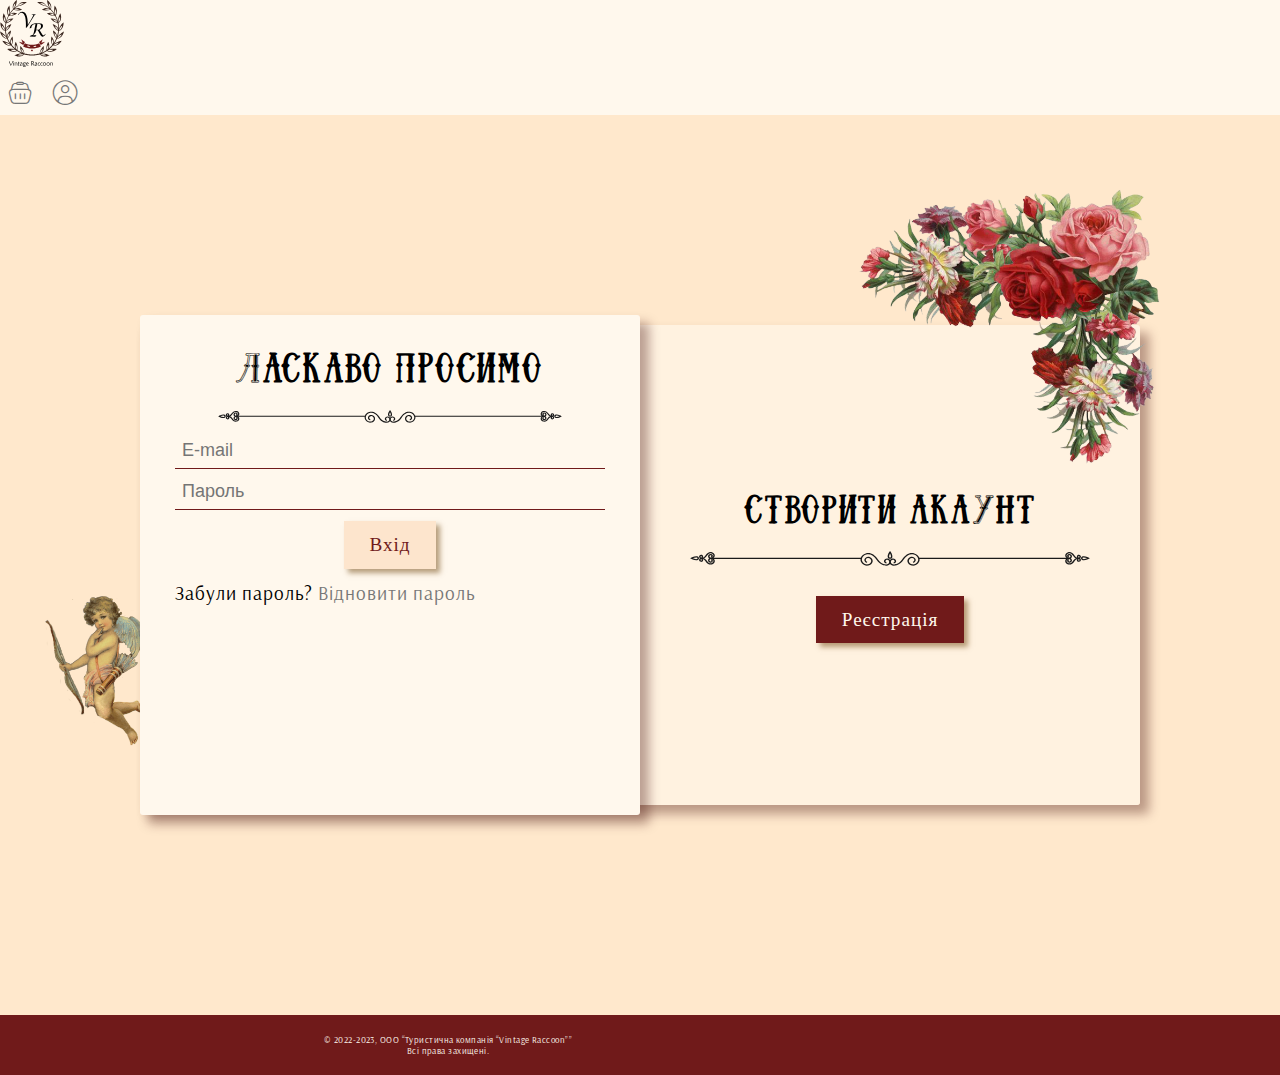
<file: login.html>
<!doctype html>
<html lang="en">
<head>
      <meta charset="utf-8">
      <meta name="viewport" content="width=device-width, initial-scale=1, shrink-to-fit=no">
      <link rel="preconnect" href="https://fonts.googleapis.com">
      <link rel="preconnect" href="https://fonts.gstatic.com" crossorigin>
      <link href="https://fonts.googleapis.com/css2?family=Arsenal&family=Old+Standard+TT:wght@700&display=swap" rel="stylesheet">
       <link href="https://cdn.jsdelivr.net/npm/bootstrap@5.0.2/dist/css/bootstrap.min.css" rel="stylesheet" integrity="sha384-EVSTQN3/azprG1Anm3QDgpJLIm9Nao0Yz1ztcQTwFspd3yD65VohhpuuCOmLASjC" crossorigin="anonymous">
      <link rel="stylesheet" href="css/styles.css">
      <link rel="stylesheet" href="css/images.css">
      <link rel="stylesheet" href="css/login.css">
      <link rel="stylesheet" href="css/iconsfont.css">
      <link rel="shortcut icon" href="favicon.ico" type="image/png">
      <style>
            @font-face {
                  font-family: Charming;
                  src: url(fonts/Charming.otf);
            }
            h1, h2 {
                  font-family: Charming;
            }
      </style>
      <title>Login | Register | Vintage Raccoon </title>
</head>
      <body>
      <header class="container d-flex justify-content-between">
            <a href="index.html"><img class="navbar-brand" src="images/logo.svg"></a>
            <div id="end">
                  <span class="display-block"><a href="cart.html"><i class="icon-cart"></i></a></span>
                  <span class="display-block"><a href="user.html#user"><i class="icon-user"></i></a></span>
            </div>
      </header>
      <section id="login" class="login-body">
            <img id="latin6" src="images/latin6.svg">
            <img id="latin7" src="images/latin7.svg">
            <img class="img-angel" alt="angel" src="images/angel.png">
            <img class="img-cage" src="images/birds_cage.png">
            <img class="img-ang-flwr" src="images/ang_flowers.png">
            <article class="form-container">
                  <div class="block">
                        <section class="block-item">
                              <h2 class="pt-3 block-item-title">Увiйти</h2>
                              <img class="lg-vensel" src="images/vensel.svg">
                              <button id="signin-button" class="login-button block-item-button signin-button">Вхід</button>
                        </section>
                        <section class="block-item">
                              <h2 class="pt-3 block-item-title">Створити акаунт</h2>
                              <img class="lg-vensel" src="images/vensel.svg">
                              <button id="signup-button" class="login-button block-item-button signup-button">Реєстрація</button>
                        </section>
                  </div>
                  <div class="form-box">
                        <form action="#" id="login-form">
                              <h2 class="form-name">Ласкаво просимо</h2>
                              <img class="lg-vensel" src="images/vensel.svg">
                              <input type="email" required placeholder="E-mail" class="login-input">
                              <input type="password" required placeholder="Пароль" class="login-input">
                              <button class="mt-3 login-button">Вхід</button>
                              <p>Забули пароль? <a class="forgot-password">Відновити пароль</a></p>
                        </form>

                        <form action="#" id="signup-form">
                              <h2 class="form-name">Ласкаво просимо</h2>
                              <img class="lg-vensel" src="images/vensel.svg">
                              <div>
                                    <input type="text" placeholder="Ім'я" class="login-input">
                                    <input type="text" placeholder="Прізвище" class="login-input">
                              </div>
                              <input type="text" required placeholder="Нікнейм*" class="login-input">
                              <div>
                                    <label class="login-label">Оберіть дату народження*:</label>
                                    <input type="date" id="start" name="trip-start"
                                           value="2000-01-01"
                                           min="1900-021-01" max="2009-01-01">
                              </div>
                              <label class="login-label">Оберіть стать*:</label>
                              <div class="d-flex radio-btns">
                                    <div>
                                          <input type="radio">
                                          <label class="login-radio">Не вказувати</label>
                                    </div>
                                    <div>
                                          <input type="radio">
                                          <label class="login-radio">Жіноча</label>
                                    </div>
                                    <div>
                                          <input type="radio">
                                          <label class="login-radio">Чоловіча</label>
                                    </div>
                              </div>
                              <input type="email" placeholder="E-mail*" class="login-input">
                              <input type="password" placeholder="Пароль*" class="login-input">
                              <button class="mt-3 login-button">Зареєструватись</button>
                        </form>
                  </div>
            </article>
      </section>

      <footer class="index-footer login-footer">
            <div class="container">
                  <p class="footer-text">© 2022-2023, ООО “Туристична компанія “Vintage Raccoon””<br>Всі права захищені.</p>
            </div>
      </footer>

      <script src="js/gallery.js"></script>
      <script src="https://cdn.jsdelivr.net/npm/bootstrap@5.0.2/dist/js/bootstrap.bundle.min.js" integrity="sha384-MrcW6ZMFYlzcLA8Nl+NtUVF0sA7MsXsP1UyJoMp4YLEuNSfAP+JcXn/tWtIaxVXM" crossorigin="anonymous"></script>
</body>
</html>
</file>
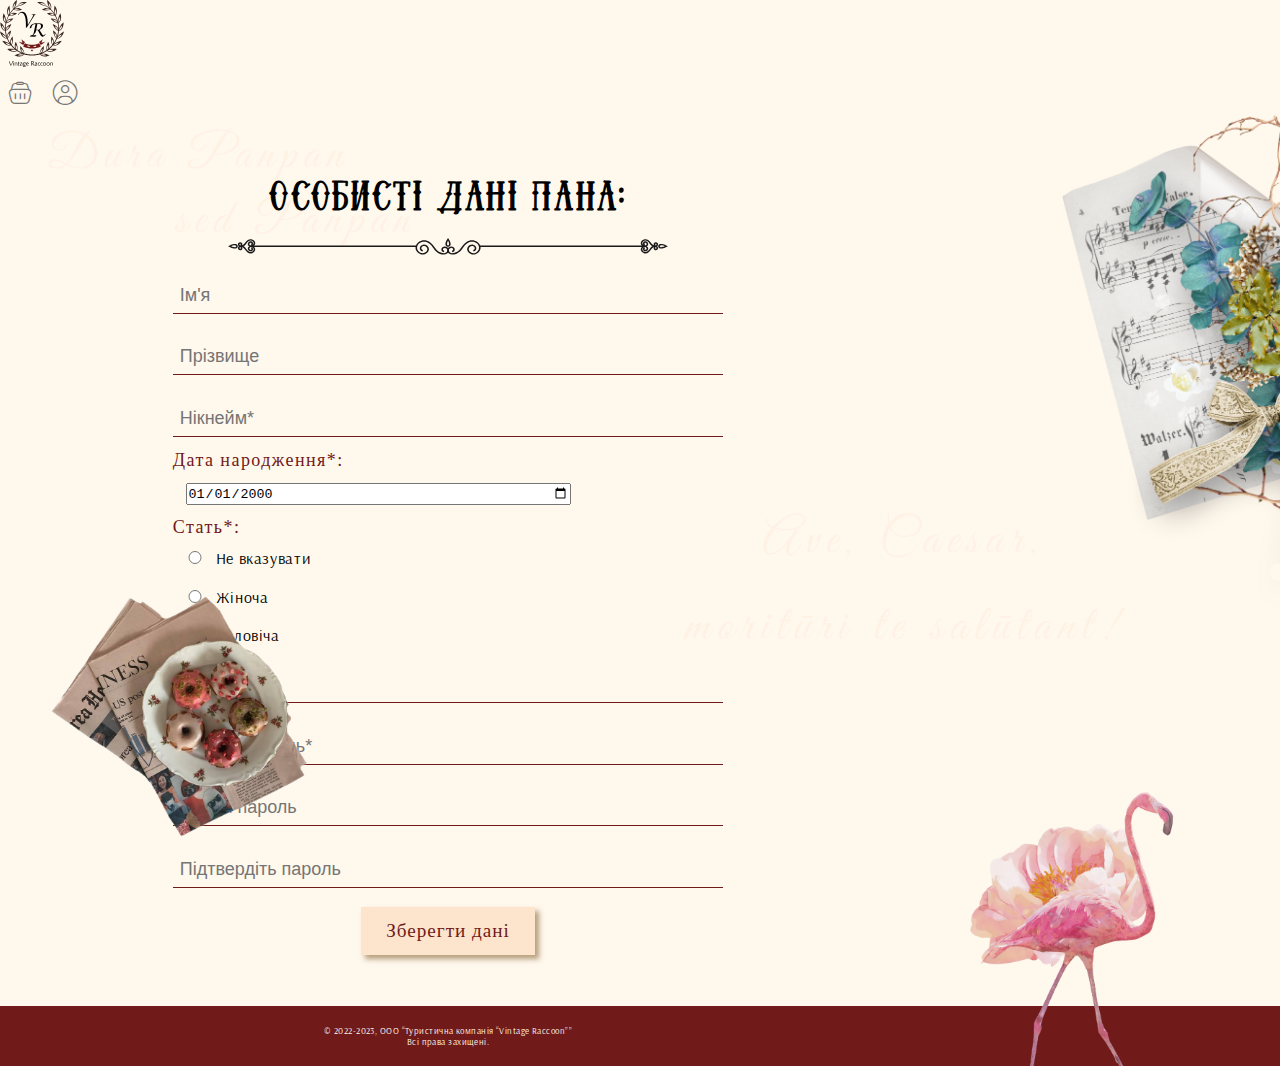
<file: user.html>
<!doctype html>
<html lang="en">
<head>
    <meta charset="utf-8">
    <meta name="viewport" content="width=device-width, initial-scale=1, shrink-to-fit=no">
    <link rel="preconnect" href="https://fonts.googleapis.com">
    <link rel="preconnect" href="https://fonts.gstatic.com" crossorigin>
    <link href="https://fonts.googleapis.com/css2?family=Arsenal&family=Old+Standard+TT:wght@700&display=swap" rel="stylesheet">
    <link href="https://cdn.jsdelivr.net/npm/bootstrap@5.0.2/dist/css/bootstrap.min.css" rel="stylesheet" integrity="sha384-EVSTQN3/azprG1Anm3QDgpJLIm9Nao0Yz1ztcQTwFspd3yD65VohhpuuCOmLASjC" crossorigin="anonymous">
    <link rel="stylesheet" href="css/styles.css">
    <link rel="stylesheet" href="css/images.css">
    <link rel="stylesheet" href="css/login.css">
    <link rel="stylesheet" href="css/iconsfont.css">
    <link rel="shortcut icon" href="favicon.ico" type="image/png">
    <style>
        @font-face {
            font-family: Charming;
            src: url(fonts/Charming.otf);
        }
        h1, h2 {
            font-family: Charming;
        }
    </style>
    <title>User | Vintage Raccoon </title>
</head>
<body>
<header class="container d-flex justify-content-between">
    <a href="index.html"><img class="navbar-brand" src="images/logo.svg"></a>
    <div id="end">
        <span class="display-block"><a href="cart.html"><i class="icon-cart"></i></a></span>
        <span class="display-block"><a href="user.html#user"><i class="icon-user"></i></a></span>
    </div>
</header>
<section id="user" class="container">
    <img id="latin6" src="images/latin2.svg">
    <img id="latin7" src="images/latin4.svg">
    <img class="img-donuts" src="images/donuts.png">
    <img class="img-notes" src="images/notes.png">

    <article class="user-form">
        <div class="user-data">
            <form action="#">
                <h2 class="form-name">Особистi данi пана:</h2>
                <img class="lg-vensel" src="images/vensel.svg">
                <div>
                    <input type="text" placeholder="Ім'я" class="login-input">
                    <input type="text" placeholder="Прізвище" class="login-input">
                </div>
                <input type="text" placeholder="Нікнейм*" class="login-input">
                <div>
                    <label class="login-label">Дата народження*:</label>
                    <input type="date" id="start" name="trip-start"
                           value="2000-01-01"
                           min="1900-021-01" max="2009-01-01">
                </div>
                <label class="login-label">Стать*:</label>
                <div class="d-flex radio-btns">
                    <div>
                        <input type="radio">
                        <label class="login-radio">Не вказувати</label>
                    </div>
                    <div>
                        <input type="radio">
                        <label class="login-radio">Жіноча</label>
                    </div>
                    <div>
                        <input type="radio">
                        <label class="login-radio">Чоловіча</label>
                    </div>
                </div>
                <input type="email" placeholder="E-mail*" class="login-input">
                <input type="password" placeholder="Старий пароль*" class="login-input">
                <input type="password" placeholder="Новий пароль" class="login-input">
                <input type="password" placeholder="Підтвердіть пароль" class="login-input">
                <button class="mt-3 login-button">Зберегти дані</button>
            </form>
        </div>
    </article>
</section>

<footer class="index-footer login-footer">
    <img class="img-flamingo" alt="flamingo" src="images/flamingo.png">
    <div class="container">
        <p class="footer-text">© 2022-2023, ООО “Туристична компанія “Vintage Raccoon””<br>Всі права захищені.</p>
    </div>
</footer>

<script src="js/gallery.js"></script>
<script src="https://cdn.jsdelivr.net/npm/bootstrap@5.0.2/dist/js/bootstrap.bundle.min.js" integrity="sha384-MrcW6ZMFYlzcLA8Nl+NtUVF0sA7MsXsP1UyJoMp4YLEuNSfAP+JcXn/tWtIaxVXM" crossorigin="anonymous"></script>
</body>
</html>
</file>
<file: css/styles.css>
* {
    margin: 0;
    padding: 0;
}
a {
    text-decoration: none;
    color: #777;
}
h5 a, h5 a:hover {
    text-decoration: none;
    color: #701A1A;
} 

html,
body {
    height: 100%;
}

body{
    display: block;
    background-color: #FFF8ED;
    font-size: 16px;
}

.container {
    width: 70%;
}
.navbar-brand {
    vertical-align: center;
    display: inline-block;
    width: 5vw;
}
nav .navbar-brand {
    margin: 0.5vw 23vw 0 0;
}
#end {
    margin: auto 0;
}
#menu {
    left: 0;
}
.menu-item, .menu-item:focus {
    font-family: 'Old Standard TT', serif;
    letter-spacing: 0.08em;
    font-size: 1.3vw;
    color: #777;
    margin: 1vw 0 1vw 2vw;
}
.menu-item:hover {
    color: black;
}
#header-span {
    color: #701A1A;
}
.vensel {
    display: block;
    margin: 2.8vw auto;
    height: 100%;
    width: 25vw;
}
h1, h2 {
    letter-spacing: 0.08em;
    text-align: center;
    margin-bottom: 10px;
}
h1 {
    font-size: 3.5vw;
}
h2{
    margin-top: 2vw;
    font-size: 2.5vw;
}
h3 {
    font-size: 1.8vw;
    font-family: 'Old Standard TT', serif;
    color: #701A1A;
    letter-spacing: 0.1em;
    margin-bottom: 1.5vw;
}
h5, h6 {
    font-family: 'Arsenal', sans-serif;
    font-size: 1.1vw;
    letter-spacing: 0.05em;
}
h6 {
    padding: 0.15vw 0 0 1vw;
    visibility: hidden;
}

h5 {
    text-align: center;
    display: block;
    margin: auto;
}
h4 {
    max-width: 180px;
    font-family: 'Old Standard TT', serif;
    letter-spacing: 0.05em;
    font-size: 1.3vw;
    padding: 1vw 0 0 1vw;
}
.h4-title {
    visibility: hidden;
}
p {
    font-size: 1.1vw;
    font-family: 'Arsenal', sans-serif;
    letter-spacing: 0.05em;
}
.text-end {
    text-align: right;
}
.login {
    width: 70vw;
}
.login-button {
    text-decoration: none;
    display: block;
    margin: 0.5vw auto 1vw auto;
    text-align: center;
}
header .login-button {
    width: 20%;
}
.login-button:hover {
    color: #701A1A;
}
button, .login-button {
    font-family: 'Old Standard TT', serif;
    letter-spacing: 0.05em;
    color: #701A1A;
    background: #fde5cd;
    font-size: 1.1vw;
    padding: 1vw 2vw;
}

header, #pros, #tours, #contacts {
    position: relative;
}
.list-image {
    margin: 0 2.5vw;
    width: 10vw;
    height: 100%;
}
.index-card {
    align-items: center;
    height: 13vw;
    margin: 0 1vw;
}
.index-card-img {
    height: 100%;
    width: 100%;
}
.index-card:hover, button:hover, .login-button:hover {
    transform: translateY(-0.2vw);
    transition: 0.2s ease-in-out;
}
.intro {
    width: 100%;
    height: 100%;
    position: absolute;
    box-sizing: border-box;
    padding: 1vw 0 0 1vw;
    color: #FFF8ED;
}
.intro:hover {
    background: rgba(27, 27, 27, .7);
}
.intro:hover h6, .intro:hover .h4-title, .index-card, .intro, .index-card-img {
    visibility: visible;
}
.index-card, .intro, .index-card-img {
    border-radius: 0.2vw 0.2vw 0 0;
    transition: 0.3s ease-in-out;
}
.index-card, button, .login-button {
    box-shadow: 0.3vw 0.3vw 0.4vw rgba(110, 68, 11, 0.5);
    transition: 0.2s ease-in-out;
}
.button {
    width: 101%;
}
.icons-button, button, button:focus, .login-button, #menu-button {
    border: none;
    outline: none;
}
.index-card:hover button, #form-button:hover, .login-button:hover, #menu-button:hover, #menu-button:active {
    background: #FFD6A5;
    transition: 0.2s ease-in-out;
}
.icons, .icons:hover {
    box-shadow: none;
    color: #701A1A;
    background: rgba(255, 248, 237, 0);
    position: relative;
    margin: 0 auto;
    display: block;
}
.icons:hover {
    transform: scale(1.05);
    transition: 0.2s;
}
#signpost {
    margin-top: 70px;
}
.contacts {
    display: block;
    margin-top: 5vw;
}
.form-name {
    text-align: center;
    margin-top: 2.5vw;
}
.form-label {
    font-family: 'Old Standard TT', serif;
    font-size: 1.2vw;
    color: #701A1A;
    letter-spacing: 0.04em;
}
.feedback-form {
    display: block;
    margin: 0 auto;
}
#formTour, #formTour:disabled, .feedback-form, .form-input:focus, .form-input, textarea {
    font-family: 'Arsenal', sans-serif;
    letter-spacing: 0.04em;
    position: relative;
    display: block;
    min-width: 120px;
    width: 75vw;
    max-width: 400px;
    margin-bottom: 0.6vw;
}
textarea {
    height: 100px;
}
#formTour {
    font-size: 1vw;
}
.form-input {
    border-radius: 0.2vw;
    color: #545454;
    font-size: 1vw;
    padding: 0.4vw 0.3vw 0.5vw 0.7vw;
    border: 1px solid #cecece;
    outline: none;
}
#form-button {
    display: block;
    margin: 2vw auto 2.5vw auto;
    min-width: 120px;
    width: 75vw;
    padding: 0.8vw 0;
    max-width: 400px;
}
.index-footer {
     text-align: center;
     color: #FFF8ED;
     background: #701A1A;
     position: relative;
     width: 100%;
 }
#footer {
    left: 0;
    bottom: 0;
    z-index: -1;
}
.footer-text {
    font-size: 0.7vw;
    padding: 1.5vw;
}





@media (max-width: 1300px) {
    p {
        font-size: 1.5vw;
    }
    h4 {
        font-size: 1.4vw;
    }
    h6 {
        font-size: 1.1vw;
    }
    .intro {
        padding: 0.5vw 0 0 0.2vw;
    }
    .form-label {
        font-size: 1.8vw;
    }
    .form-input, select, #formTour:disabled {
        font-size: 1.5vw;
    }
    option, select:disabled, select::selection {
        font-size: 2.2vw;
        padding: 0.3vw 0 0.3vw 0.2vw;
    }
    .form-name {
        font-size: 2.6vw;
    }
    h5 {
        font-size: 1.8vw;
    }
    button, .login-button, #form-button {
        font-size: 1.5vw;
    }
    #formTour {
        font-size: 1.5vw;
    }
}
@media (max-width: 992px) {
	.menu-item {
        font-size: 2vw;
    }
}


@media (max-width: 900px) {
    p {
        font-size: 1.9vw;
    }
    h1 {
        font-size: 4.2vw;
    }
    h2 {
        font-size: 3.4vw;
    }
    .feedback-form {
        width: 60vw;
    }
    h3 {
        font-size: 2.1vw;
    }
    h4 {
        font-size: 3.5vw;
        max-width: 80%;
        margin-bottom: 3vw;
    }
    h6 {
        font-size: 2.8vw;
    }
    .intro {
        vertical-align: center;
        justify-content: center;
        padding: 2.5vw 0 0 2.5vw;
    }
    #signpost {
        margin-top: 0;
    }
    .button {
        font-size: 2.5vw;
    }
    .login-button {
        padding: 1vw 2vw;
    }
    .cards {
        margin: 0 auto;
        flex-direction: column;
        width: 50vw;
    }
    .index-card, .index-card-img, .intro {
        height: 30vw;
    }
    .button {
        padding: 1vw 0;
    }
    .index-card-img {
        height: 100%;
    }
    .index-card {
        margin-bottom: 12vw;
    }
    .index-card button {
        width: 100.5%;
        padding: 1.8vw 0;
    }
    #formTour, .feedback-form, input, textarea, #form-button {
        width: 50vw;
    }
    textarea {
        height: 10vw;
    }
    .footer-text {
        font-size: 1vw;
    }

}



@media (max-width: 800px) {
    .login {
        margin: 0 auto;
        display: flex;
        flex-direction: column;
        width: 50%;
    }
    header .login-button {
        display: block;
        font-size: 2.5vw;
        width: 100%;
    }
    .menu-item {
        font-size: 2.3vw;
    }

}


@media (max-width: 770px) {
    h3 {
        font-size: 3vw;
    }
    p {
        font-size: 2.2vw;
    }
    .list-image {
        width: 18vw;
    }

    .pros {
        margin: 0 auto;
        flex-direction: column;
        width: 100%;
    }
    .button {
        z-index: 1;
        padding: 2vw 0;
    }
    .index-card-img:hover {
        z-index: -1;
    }
    .intro, .button {
        height: 100%;
        margin: 0;
    }
    .index-card {
        height: 100%;
        margin-bottom: 3vw;
    }
    .pros h3, .pros p {
        align-items: center;
        text-align: center;
    }
    .list-image {
        display: block;
        margin: 0 auto;
        padding: 0;
        height: 100%;
    }
    .l-img-2 {
        order: 1;
    }
    .pros-item-2 {
        order: 2;
    }
    .l-img-4 {
        order: 3;
    }
    .pros-item-4 {
        order: 4;
    }
    .contacts {
        width: 20vw;
    }
    .contacts div {
        justify-content: right;
        width: 50vw;
        margin-left: 100%;
        margin-bottom: 1vw;
    }
    .contacts {
        display: flex;
        flex-direction: column;
        justify-content: center;
        align-items: center;
    }
    .contact-icon {
        margin: auto auto;
    }
    .contacts p {
        text-align: left;
        font-size: 2.2vw;
        width: 20vw;
    }
    .contacts span {
        font-size: 3vw;
    }
    [class^="icon-"]  {
        margin-right: 0;
    }
}


@media (max-width: 500px) {
    p {
        font-size: 2.5vw;
    }
    h1 {
        font-size: 4.4vw;
    }
    h2 {
        font-size: 3.6vw;
    }
    .feedback-form, .form-input:focus {
        max-width: 60vw;
        width: 60vw;
    }
    h3 {
        font-size: 3vw;
    }
    h4 {
        font-size: 3.5vw;
        max-width: 80%;
        margin-bottom: 3vw;
    }
    h5 {
        font-size: 2.2vw;
    }
    h6 {
        font-size: 2.6vw;
    }
    .list-image {
        width: 20vw;
    }
    .intro {
        padding: 2.5vw 0 0 2.5vw;
    }
    .form-label {
        font-size: 2.7vw;
    }
    #formTour, option, .form-input, textarea {
        border-radius: 2px;
        padding: 0.2vw 0 0.2vw 0.8vw;
        font-size: 3.3vw;
    }
    .form-label, #form-button {
        font-size: 3.3vw;
    }
    .feedback-form {
        justify-content: center
    }
    textarea {
        height: 20vw;
    }
    #form-button  {
        margin-left: 0;
    }
}


@media (max-width: 450px) {
    p {
        margin-bottom: 1vw;
    }
}
</file>
<file: css/images.css>
[class^="img-"], [class^="latin"] {
    display: block;
    position: absolute;
}
[class^="latin"] {
    z-index: -1;
}
.header-image {
    display: block;
    margin: 15px auto 15px auto;
    width: 33vw;
}

.img-flower {
    width: 5.5vw;
    top: 23vw;
    right: 29vw;
}
.img-card {
    width: 19vw;
    top: 13.5vw;
    left: 0;
}
.latin1 {
    width: 56vw;
    top: 9.5vw;
    left: 1vw;
}
.img-angel {
    width: 13vw;
    top: 1vw;
    left: 21.5vw;
}
.img-round-print {
    height: 10vw;
    width: 10vw;
    top: 15vw;
    right: 8vw;
}

.latin2 {
    z-index: -1;
    width: 47vw;
    top: 2vw;
    right: 0;
}
.img-pink-flowers {
    width: 21vw;
    top: 42vw;
    left: 62vw;
}
.latin3 {
    z-index: -1;
    width: 55vw;
    bottom: 16vw;
    left: 0;
}
.img-girl {
    width: 20vw;
    top: 23vw;
    left: 3vw;
}
.img-round-logo {
    width: 10vw;
    bottom: 10vw;
    left: 23vw;
}

.latin4 {
    width: 55vw;
    top: 3vw;
    left: 40vw;
}
.img-butterfly {
    width: 9vw;
    top: 2vw;
    left: 83vw;
}
.img-gramophone {
    width: 13vw;
    top: 5vw;
    left: 1vw;
}

.latin5 {
    width: 40vw;
    top: 35vw;
    left: 50vw;
}
.img-camera {
    width: 13vw;
    rotate: 10deg;
    top: 17vw;
    left: 80vw;
}
.img-plants {
    width: 25vw;
    bottom: 0;
    left: 0;
}
.img-marks {
    width: 6vw;
    top: 8vw;
    left: 70vw;
}
.img-paris {
    width: 12vw;
    top: 1vw;
    left: 3vw;
}
.img-paris-postcard {
    opacity: 0.9;
    width: 20vw;
    top: 18vw;
    left: 8vw;
}
.img-car {
    width: 35vw;
    left: 58vw;
    bottom: 3vw;
}

#latin6 {
    z-index: -1;
    position: absolute;
    width: 30vw;
    top: 10vw;
    left: 2vw;
}
#latin7 {
    z-index: -1;
    position: absolute;
    width: 35vw;
    top: 40vw;
    left: 53vw;
}
.img-ang-flwr, .img-cage {
    z-index: 11;
    transition: 0.3s ease-in-out;
}
.img-ang-flwr {
    width: 25vw;
    top: 2%;
    left: 64%;
}
.img-cage {
    width: 11vw;
    top: 30vw;
    left: 13vw;
}
.login-body .img-angel {
    width: 11vw;
    top: 25vw;
    left: 7vw;
}
.pictures img {
    z-index: -1;
}
.pictures .latin5 {
    top: 120vw;
    left: 4vw;
}
.pictures .img-cage {
    top: 60vw;
    left: 13vw;
}
.img-white-flwrs {
    width: 30vw;
    left: 0;
}
.img-flamingo {
    width: 20vw;
    right: 6vw;
}
.img-rose {
    z-index: -1;
    width: 28vw;
    left: 45vw;
    bottom: 60vw;
}
.img-donuts {
    width: 20vw;
    left: 4vw;
    bottom: 5vw;
}
.img-notes {
    width: 17vw;
    right: 0;
}
.index-footer .img-white-flwrs, .index-footer .img-flamingo {
    bottom: 0;
}
@media (max-width: 768px) {
    .img-pink-flowers {
        top: 128vw;
        left: 70vw;
    }
    .img-paris-postcard, .img-car {
        display: none;
    }
    .img-round-logo {
        display: none;
    }
}

@media (max-width: 1300px) {
    .img-pink-flowers, .img-marks {
        display: none;
    }

}
@media (max-width: 800px) {
    .img-butterfly {
        top: 50%;
    }
}
@media (max-width: 992px) {
    .img-white-flwrs, .img-flamingo {
        bottom: -380vw;
    }
    .pictures .img-cage {
        top: 150vw
    }
    .img-rose {
        display: none;
    }
}
</file>
<file: css/login.css>
* {
    box-sizing: border-box;
}
.login-body {
    position: relative;
    margin: 0;
    bottom: 0;
    min-height: 100vh;
    display: flex;
    justify-content: center;
    align-items: center;
}
.form-container {
    transition: 0.3s ease-in-out;
    width: 1000px;
    height: 500px;
    padding: 10px 0;
    position: relative;
}

#end {
    margin: auto 0;
}
.block {
    height: 100%;
    display: flex;
    align-items: center;
    background-color: rgba(255, 243, 227, 0.85);
}
.block-item {
    width: 50%;

}
.block, .form-box {
    border-radius: 3px;
    box-shadow: 0.7vw 0.7vw 0.8vw rgba(59, 5, 1, 0.35);
}
.form-box {
    background-color: rgb(255, 248, 237);
    height: 100%;
    width: 50%;
    position: absolute;
    display: flex;
    top: 0;
    left: 0;
    order: 100;
    transition: 0.4s ease-in-out;
    overflow: hidden;
}
.form-box.active {
    left: 50%;
}
#signup-button, #signin-button {
    margin-top: 20px;
    background-color: #701A1A;
    color: #FFF8ED;
}
#signin-button:hover, #signup-button:hover {
    background-color: #4f0b0b;
}
.login-body {
    background-color: rgb(255, 232, 204);
}
.login-body.active {

}
.login-body.active .form-container{
    height: 650px;
    transition: 0.3s ease-in-out;
}
#login-form {
    left: 0;
    transition-delay: 0.25s;
}
#signup-form {
    left: 100%;
    transition-delay: 0s;
}
.form-box.active #login-form {
    left: -100%;
    transition-delay: 0s;
}
.form-box.active #signup-form {
    left: 0;
    transition-delay: 0.25s;
}
#login-form, #signup-form {
    width: 100%;
    padding: 10px 35px;
    position: absolute;
    transition: 0.4s;
}
.login-input:focus, .login-input {
    border-bottom: #701A1A 1.5px;
    border-style: none none solid none;
    outline: none;
}
.login-input, .login-input[type = "text"] {
    margin-bottom: 5px;
    font-size: 18px;
    width: 100%;
    padding: 7px;
    background-color: rgba(255,255,255,0);

}
.login-input[type="date"] {
    font-size: 18px;
    font-family: 'Arsenal', sans-serif;
    letter-spacing: 0.04em;
    max-width: 40%;
}
.block .vensel {
    padding: 10px 0;
    margin: 0 auto;
    height: 5%;
}
.form-box .vensel {
    margin: 15px auto;
    height: 5%;
}

.forgot-password {
    cursor: pointer;
}
.forgot-password:hover {
    color: #777;
}
.login-radio {
    font-family: 'Arsenal', sans-serif;
    letter-spacing: 0.04em;
    padding: 5px 8px;
    margin-right: 5px;
    font-size: 16px;
}
input[type = "radio"] {
    width: 18px;
}

.login-label {
    margin-top: 7px;
    color: #701A1A;
    font-size: 18px;
    letter-spacing: 0.08em;
    font-family: 'Old Standard TT', serif;
}
.lg-vensel {
    display: block;
    padding: 10px 0;
    margin: 0 auto;
    width: 80%;
}
.login-footer {
    bottom: 0;
    z-index: -1;
}
.user-form {
}
.user-data {
    padding: 3vw;
    width: 70%;
    margin: 0 auto;
    justify-content: center;
}
.user-data input[type="date"] {
    width: 70%;
    margin: 1vw;
}
.user-data input, .user-data input[type="text"], .user-data label {
    margin: 1vw 0;
}

.radio-btns div {
    margin: 0 1vw;
}

@media (max-width: 992px) {
    .form-container {
        max-width: 400px;
        height: 650px;
        padding: 0;
        margin: 0 20px;
    }
    .form-box {
        width: 100%;
        height: 300px;
        box-shadow: none;
        top: 0;
    }
    .form-box.active {
        top: 200px;
        left: 0;
    }
    .login-body.active .form-container {
        height: 950px;
    }
    .form-box.active {
        height: 600px;
    }
    .block {
        height: 80%;
        display: flex;
        flex-direction: column;
        justify-content: space-between;
    }
    .login-body.active .block {
        height: 83%;
    }
    .block-item {
        width: 100%;
        padding: 20px 0;
    }
}
@media (max-width: 1400px) {
    .img-cage {
        top: 42vw;
        left: 9vw;
    }
    .login-body .img-angel {
        top: 37vw;
        left: 3vw;
    }
    .img-ang-flwr {
        width: 25vw;
        top: 5vw;
        left: 66vw;
    }
}
@media (min-width: 1200px) {
    .login-body .img-ang-flwr, .login-body.active .img-cage {
        visibility: visible;
    }
    .login-body.active .img-ang-flwr, .login-body .img-cage {
        visibility: hidden;
        transition: 0.05s ease-in-out;
    }
}
@media (max-width: 1199px) {
    .img-angel, .img-ang-flwr, .img-cage {
        visibility: hidden;
    }
}

@media (max-width: 600px) {
    .user-form h2 {
        font-size: 4vw;
    }
    .radio-btns {
        margin: 1vw 0;
        display: flex;
        flex-direction: column;
    }
    .user-form label {
        font-size: 3.2vw;
    }
    .user-form input, .user-form input[type="date"], .user-form input[type="text"] {
        font-size: 2.5vw;
    }
    .form-box input, .form-box input[type="text"] {
        font-size: 2.9vw;
    }
    .form-box h2 {
        font-size: 4vw;
    }

}
</file>
<file: css/iconsfont.css>
@font-face {
  font-family: 'vr_icons';
  src:  url('../fonts/iconsfont/vr_icons.eot?h0au8c');
  src:  url('../fonts/iconsfont/vr_icons.eot?h0au8c#iefix') format('embedded-opentype'),
    url('../fonts/iconsfont/vr_icons.ttf?h0au8c') format('truetype'),
    url('../fonts/iconsfont/vr_icons.woff?h0au8c') format('woff'),
    url('../fonts/iconsfont/vr_icons.svg?h0au8c#vr_icons') format('svg');
  font-weight: normal;
  font-style: normal;
  font-display: block;
}

[class^="icon-"]::before, [class*=" icon-"] {
  /* use !important to prevent issues with browser extensions that change fonts */
  font-family: 'vr_icons' !important;
  speak: never;
  font-style: normal;
  font-weight: normal;
  font-variant: normal;
  text-transform: none;
  line-height: 1;

  /* Better Font Rendering =========== */
  -webkit-font-smoothing: antialiased;
  -moz-osx-font-smoothing: grayscale;
}

.icon-calendar:before {
  content: "\e900";
}
.icon-cart:before {
  content: "\e901";
}
.icon-dollar:before {
  content: "\e902";
}
.icon-gallery:before {
  text-align: center;
  display: block;
  padding-right: 3px;
  padding-bottom: 0.5vw;
  font-size: 1.8vw;
  content: "\e903";
}
.icon-globus:before {
  content: "\e904";
  font-family: 'Arsenal';
  font-weight: 400;
}
.icon-inst:before {
  content: "\e905";
}
.icon-mailbox:before {
  content: "\e906";
}
.icon-map_point:before {
  content: "\e907";
}
.icon-phone:before {
  content: "\e908";
}
.icon-pinterest:before {
  content: "\e909";
}
.icon-signpost:before {
  text-align: center;
  display: block;
  padding-bottom: 0.5vw;
  font-size: 1.8vw;
  content: "\e90a";
}
.icon-telegram:before {
  content: "\e90b";
}
.icon-user:before {
  content: "\e90c";
}


.icon-cart:before, .icon-user:before{
  display: inline-block;
  font-size: 2.2vw;
  margin: auto 0.5vw;
  padding: 0.6vw 0;
  justify-content: center;
}

.icon-mailbox, .icon-map_point, .icon-phone, .icon-inst, .icon-pinterest, .icon-telegram {
  color: #701A1A;
  font-size: 2vw;
  margin-right: 12px;
  display: inline-block;
}

.icon-cart:hover:before, .icon-user:hover:before {
  color: #701A1A;
  display: inline-block;
  transform: scale(1.1);
  transition: 0.2s;
  cursor: pointer;

}
.dollar .icon-dollar:before {
  display: inline-block;
  justify-content: center;
  font-size: 2.3vw;
  margin: auto;
  padding: 1vw;
}
@media (max-width: 1300px) {
  .icon-dollar:before, .icon-globus:before, .icon-calendar:before {
    font-size: 1.2vw;
  }
  .icon-signpost:before, .icon-gallery:before {
    font-size: 3vw;
  }
}
@media (max-width: 992px) {
  .icon-user:before, .icon-cart:before {
    font-size: 3.2vw;
  }
}

@media (max-width: 800px) {
  .icon-dollar:before, .icon-globus:before, .icon-calendar:before {
    font-size: 3.2vw;
  }
  .icon-user:before, .icon-cart:before {
    font-size: 3.5vw;
  }
} 
@media (max-width: 500px) {
  .icon-dollar:before, .icon-globus:before, .icon-calendar:before {
    font-size: 3vw;

  }
  .icon-gallery:before, .icon-signpost:before {
    font-size: 4vw;
  }
}
</file>
